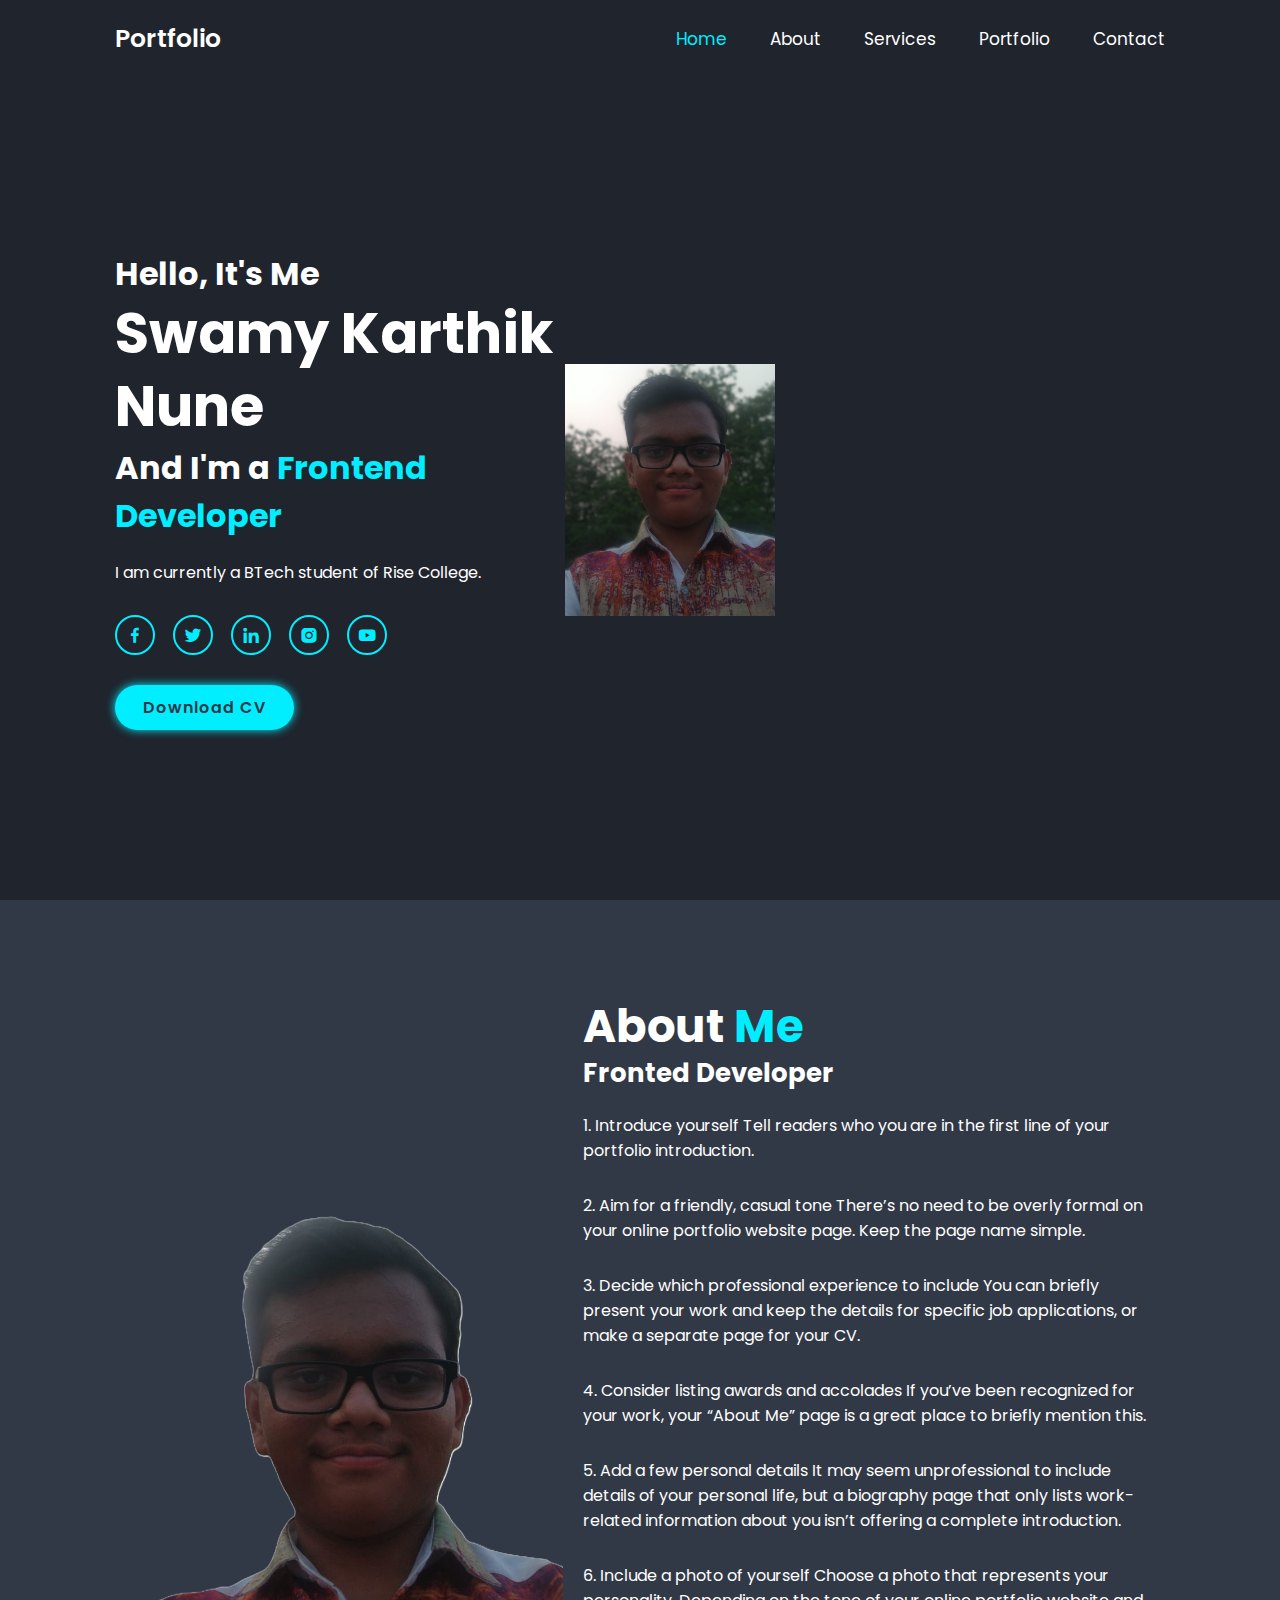
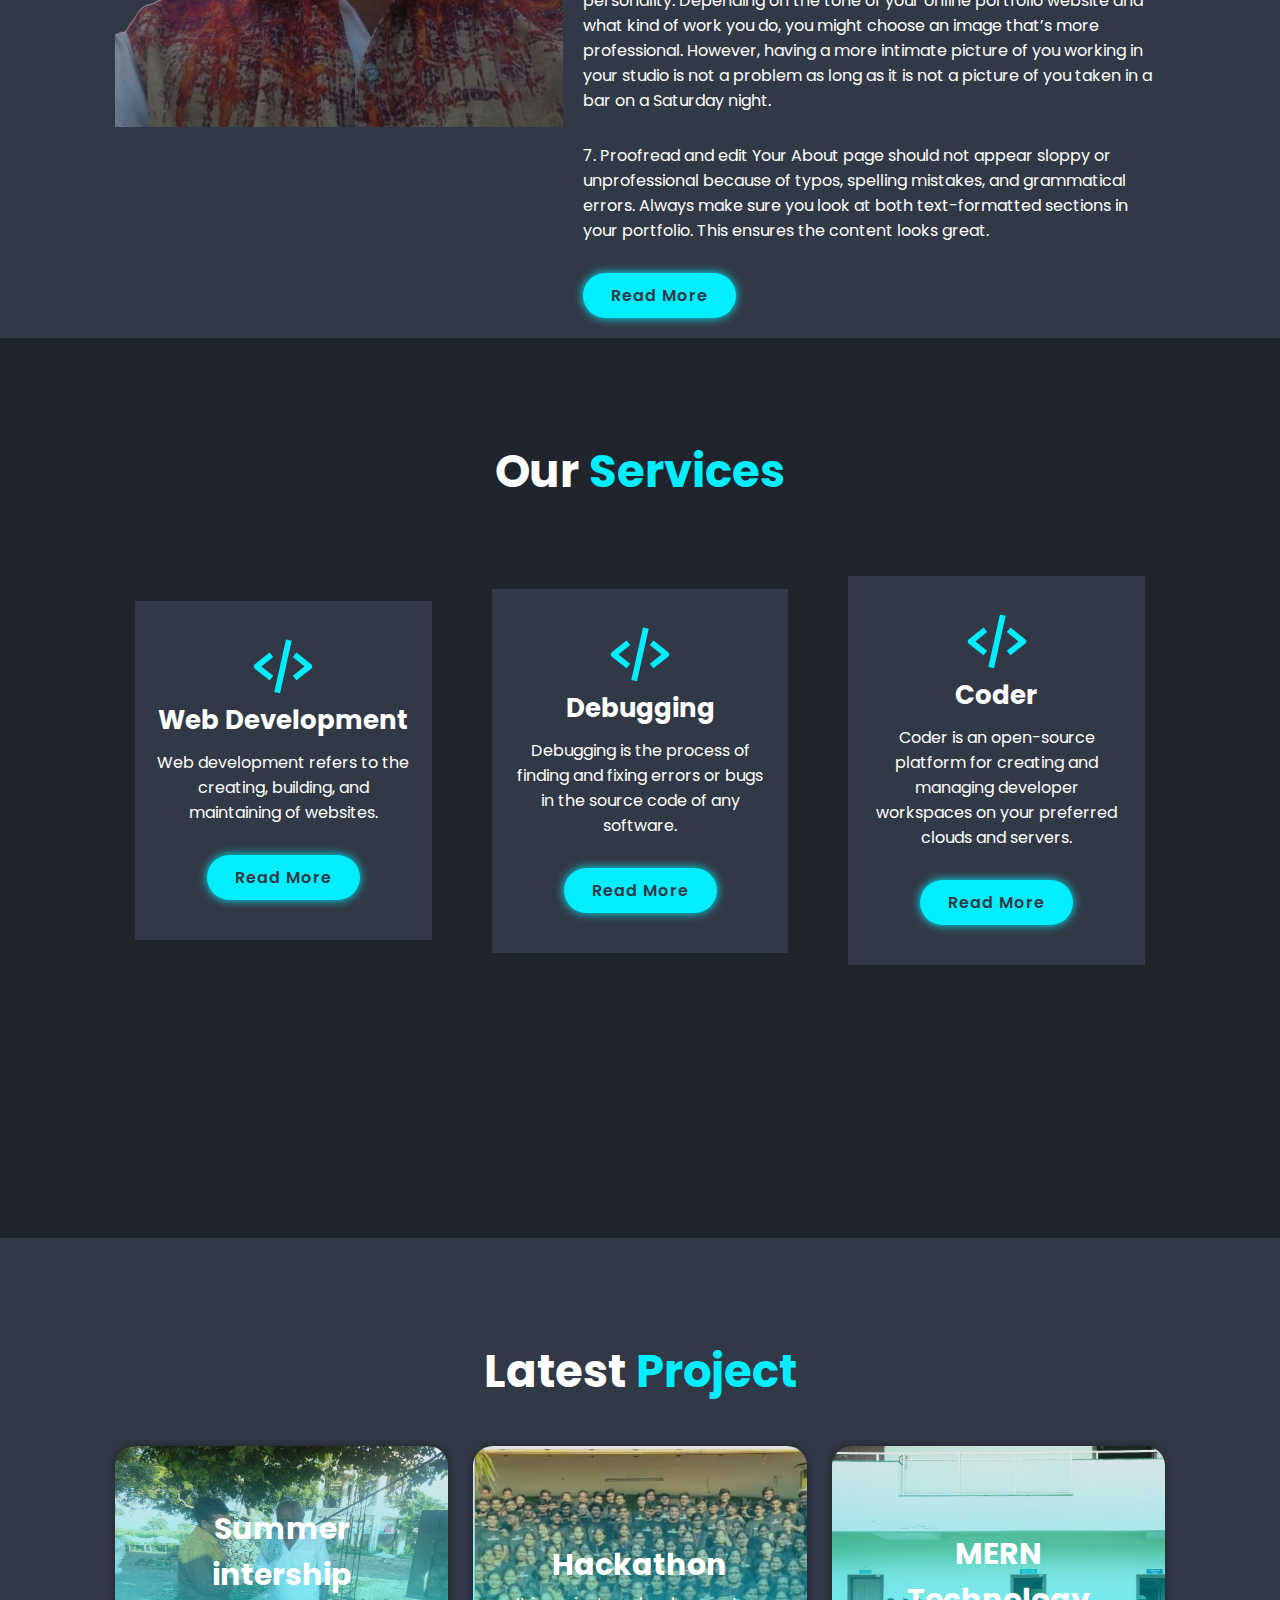
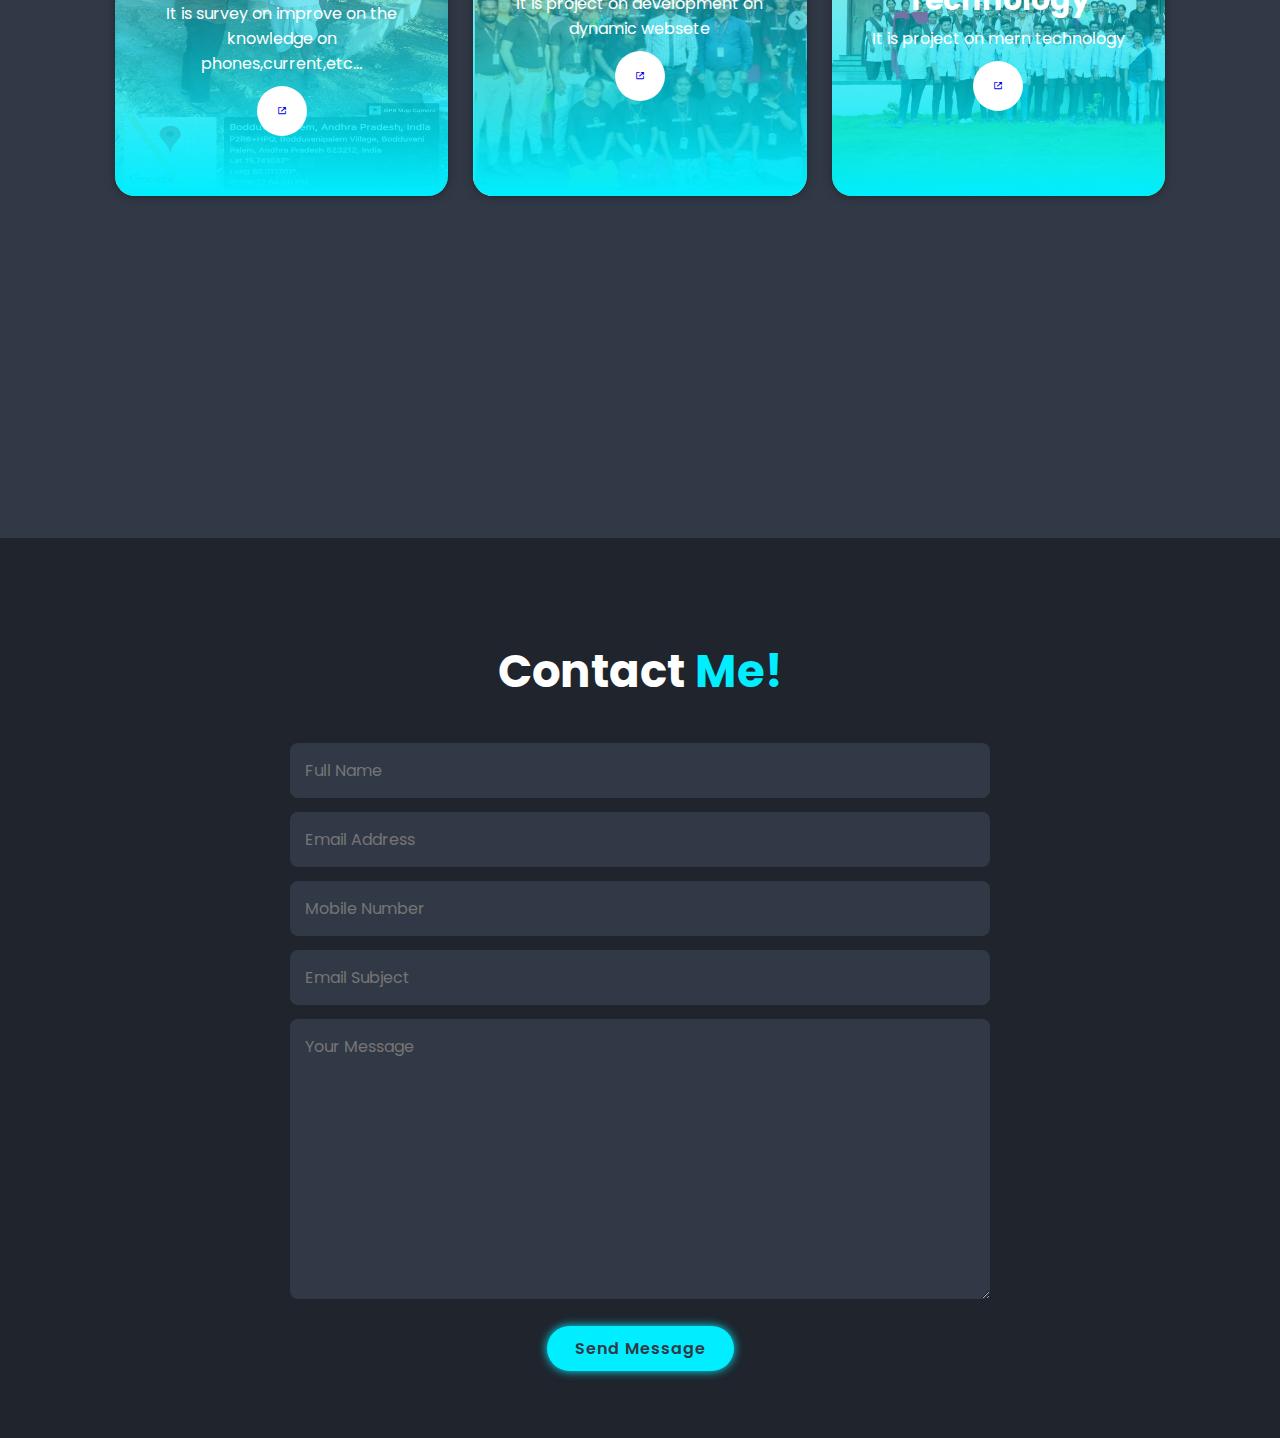
<file: index.html>
<html>
    <head>
        <title>Portfolio</title>
        <link rel="stylesheet" href="style.css">
        <link href="https://unpkg.com/boxicons@2.1.4/css/boxicons.min.css" rel="stylesheet">

    </head>
    <body>
        <header class="header">
            <a href="#" class="logo">Portfolio</a>
            <nav class="navbar">
           <a href="#home" class="active">Home</a>
           <a href="#About">About</a>
           <a href="#services">Services</a>
           <a href="#portfolio">Portfolio</a> 
           <a href="#contact">Contact</a>
        </nav>
        </header>
        <section class="home" id="home">
            <div class="home-content">
                <h3>Hello, It's Me</h3>
                <h1>Swamy Karthik Nune</h1>
                <h3>And I'm a <span>Frontend Developer</span></h3>
                <p>I am currently a BTech student of Rise College.</p>
                <div class="social-media">
                    <a href="#"><i class='bx bxl-facebook'></i></a>
                    <a href="#"><i class='bx bxl-twitter'></i></a>
                    <a href="#"><i class='bx bxl-linkedin'></i></a>
                    <a href="#"><i class='bx bxl-instagram-alt'></i></a>
                    <a href="#"><i class='bx bxl-youtube'></i></a>
                </div>
                <a href="#" class="btn">Download CV</a>
            </div>
            <div class="home-img">
                <img src="2b.jpg" alt="" height="50%" width="35%" >
            </div>
        </section>
        <section class="About" id="About">
            <div class="about-img">
                <img src="2d.png" alt="" height="50%" width="35%">
            </div>
            <div class="about-content">
                <h2 class="heading">About <span> Me</span></h2>
                <h3>Fronted Developer</h3>
                <p>1. Introduce yourself
                    Tell readers who you are in the first line of your portfolio introduction. </p>
                <p>2. Aim for a friendly, casual tone
                    There’s no need to be overly formal on your online portfolio website page. Keep the page name simple. </p> 
                <p>3. Decide which professional experience to include
                    You can briefly present your work and keep the details for specific job applications, or make a separate page for your CV.</p>
                <p>4. Consider listing awards and accolades
                    If you’ve been recognized for your work, your “About Me” page is a great place to briefly mention this.</p>
                <p>5. Add a few personal details
                    It may seem unprofessional to include details of your personal life, but a biography page that only lists work-related information about you isn’t offering a complete introduction. </p>
                <p>6. Include a photo of yourself
                    Choose a photo that represents your personality. Depending on the tone of your online portfolio website and what kind of work you do, you might choose an image that’s more professional. However, having a more intimate picture of you working in your studio is not a problem as long as it is not a picture of you taken in a bar on a Saturday night.</p>
                <p>7. Proofread and edit
                    Your About page should not appear sloppy or unprofessional because of typos, spelling mistakes, and grammatical errors. Always make sure you look at both text-formatted sections in your portfolio. This ensures the content looks great.</p>   
                <a href="#" class="btn">Read More</a>
            </div>
        </section>
        <section class="services" id="services">
            <h2 class="heading">Our <span>Services</span></h2>
            <div class="services-container">
                <div class="services-box">
                    <i class="bx bx-code-alt"></i>
                    <h3>Web Development</h3>
                    <p>Web development refers to the creating, building, and maintaining of websites.</p>
                    <a href="#" class="btn">Read More</a>
                </div>
                <div class="services-box">
                    <i class="bx bx-code-alt"></i>
                    <h3>Debugging</h3>
                    <p>Debugging is the process of finding and fixing errors or bugs in the source code of any software.</p>
                    <a href="#" class="btn">Read More</a>
                </div>
                <div class="services-box">
                    <i class="bx bx-code-alt"></i>
                    <h3>Coder</h3>
                    <p>Coder is an open-source platform for creating and managing developer workspaces on your preferred clouds and servers.                    </p>
                    <a href="#" class="btn">Read More</a>
                </div>
            </div>
        </section>
        <section class="portfolio" id="portfolio">
            <h2 class="heading">Latest <span>Project</span></h2>
            <div class="portfolio-container">
                <div class="portfolio-box">
                <img src="project1.jpg" alt="" height="350px" width="500px">
                <div class="portfolio-layer">
                    <h4>Summer intership</h4>
                    <p>It is survey on improve on the knowledge on phones,current,etc...</p>
                    <a href="#"><i class='bx bx-link-external'></i></a>
                </div>
                </div>
                <div class="portfolio-box">
                    <img src="project2.png" alt=""  height="350px" width="500px">
                    <div class="portfolio-layer">
                        <h4>Hackathon</h4>
                        <p>It is project on development on dynamic websete</p>
                        <a href="#"><i class='bx bx-link-external'></i></a>
                    </div>
                </div>
                    <div class="portfolio-box">
                        <img src="project3.jpg" alt="" height="350px" width="500px">
                        <div class="portfolio-layer">
                            <h4>MERN Technology</h4>
                            <p>It is project on mern technology</p>
                            <a href="#"><i class='bx bx-link-external'></i></a>
                        </div>
                    </div>
            </div>
        </section>
        <section class="Contact" id="Contact">
            <h2 class="heading">Contact <span>Me!</span></h2>
            <form action="#">
                <div class="input-box">
                <input type="text" placeholder="Full Name">
                <input type="email" placeholder="Email Address">
                </div>
                <div class="input-box">
                    <input type="number" placeholder="Mobile Number">
                    <input type="text" placeholder="Email Subject">
                    </div>
                <textarea name="" id="" cols="10" rows="10" placeholder="Your Message"></textarea>
                <input type="submit" value="Send Message" class="btn">  
            </form>
        </section>
    </body>
</html>
</file>
<file: style.css>
@import url('https://fonts.googleapis.com/css2?family=Poppins:wght@100;200;300;400;500;600;700;800;900&display=swap');

*{
    margin: 0;
    padding:0;
    box-sizing: border-box;
    text-decoration: none;
    border:none;
    outline: none;
    scroll-behavior: smooth;
    font-family: 'Poppins',sans-serif;
}

:root{
    --bg-color: #1f242d;
    --second-bg-color: #323946;
    --text-color: #fff;
    --main-color:#0ef;
}
html{
    font-size: 62.5%;
    overflow-x: hidden;
}
body{
    background: var(--bg-color);
    color:var(--text-color);
}
section{
    min-height: 100vh;
    padding: 10rem 9% 2rem;

}
.header{
    position: fixed;
    top: 0;
    left: 0;
    width: 100%;
    padding: 2rem 9%;
    background: var(--bg-color);
    display: flex;
    justify-content: space-between;
    align-items: center;
    z-index: 100;
}
.logo {
    font-size: 2.5rem;
    color: var(--text-color);
    font-weight: 600;
    cursor: default;
}
.navbar a{
    font-size: 1.7rem;
    color:var(--text-color);
    margin-left: 4rem;
    transition: .3s;
}
.navbar a:hover{
    color: var(--main-color);

}
.navbar a:hover,
.navbar a.active{
    color: var(--main-color);

}
.home{
    display: flex;
    justify-content: center;
    align-items: center;
}
.home-content h3{
    font-size: 3.2rem;
    font-weight: 700;
}
.home-content h3:nth-of-type(2){
    margin-bottom: 2rem;
}
span{
    color: var(--main-color);
}

.home-content h1{
    font-size: 5.6rem;
    font-weight: 700;
    line-height: 1.3;
}
.home-content p{
    font-size: 1.6rem;
}
.social-media a{
    display: inline-flex;
    justify-content: center;
    align-items: center;
    width: 4rem;
    height: 4rem;
    background: transparent;
    border: .2rem solid var(--main-color);
    border-radius: 50%;
    font-size: 2rem;
    color: var(--main-color);
    margin: 3rem 1.5rem 3rem 0 ;
    transition: .5s ease;
}
.social-media a:hover{
    background: var(--main-color);
    color: var(--second-bg-color);
    box-shadow: 0 0 1rem var(--main-color);
}
.btn{
    display: inline-block;
    padding: 1rem 2.8rem;
    background: var(--main-color);
    border-radius: 4rem;
    box-shadow: 0 0 1rem var(--main-color);
    font-size: 1.6rem;
    color:var(--second-bg-color);
    letter-spacing: .1rem;
    font-weight: 600;
    transition: .5s ease;
}
.about{
    display: flex;
    justify-content: center;
    align-items: center;
    gap: 2rem;
    background: var(--second-bg-color);

}
.about-img img{
    width: 35vw;
}
.heading{
 text-align: center;
 font-size: 4.5rem;   
}
.about-content h2{
    text-align: left;
    line-height: 1.2;
}
.about-content h3{
    font-size: 2.6rem;
}
.about-content p{
    font-size: 1.6rem;
    margin: 2rem 0 3rem;
}
.services h2{
 margin-bottom: 5rem;   
}
.services-container{
    display: flex;
    justify-content: center;
    align-items: center;
    flex-wrap: wrap;
    gap: 2rem;
}
.services-container .services-box{
    flex: 1 1 30rem;
    background: var(--second-bg-color);
    padding: 3rem 2rem 4rem;
    border-radius: 2rem;
    text-align: center;
    border: 2rem solid var(--bg-color);
}
.services-box i{
    font-size: 7rem;
    color: var(--main-color);
} 
.services-box h3{
    font-size: 2.6rem;
}
.services-box p{
    font-size: 1.6rem;
    margin: 1rem 0 3rem;
}
.portfolio{
    background: var(--second-bg-color);
}
.portfolio h2{
    margin-bottom:4rem;
}
.portfolio-container {
    display: flex;
    grid-template-columns: repeat(3, 1fr);
    align-items: center;
    gap: 2.5rem;
}
.portfolio-container .portfolio-box{
    position: relative;
    border-radius: 2rem;
    box-shadow: 0 0 1rem var(--bg-color);
    overflow: hidden;
    display: flex;

}
.portfolio-box .portfolio-layer{
    position: absolute;
    bottom: 0;
    left: 0;
    width: 100%;
    height: 100%;
    background: linear-gradient(rgba(0,0,0,.1),var(--main-color)) ;
    display: flex;
    justify-content: center;
    align-items: center;
    flex-direction: column;
    text-align: center;
    padding:0 4rem;
}
.portfolio-layer h4{
    font-size: 3rem;
}
.portfolio-layer p{
    font-size: 1.6rem;
    margin: .3rem 0 1rem;
}
.portfolio-layer a{
    display: inline-flex;
    justify-content: center;
    align-items: center;
    width: 5rem;
    height: 5rem;
    background: var(--text-color);
    border-radius: 50%;    
}
.contact h2{
    margin-bottom: 3rem;
}
.contact form{
    max-width: 70rem;
    margin:1rem auto ;
    text-align: center;
    margin-bottom: 3rem;
}
.contact form .input-box{
    display: flex;
    justify-content: space-between;
    flex-wrap: wrap;
}
.contact form .input-box input,
.contact form textarea{
    width: 100%;
    padding: 1.5rem;
    font-size: 1.6rem;
    color: var(--text-color);
    background: var(--second-bg-color);
    border-radius: .8rem;
    margin: .7rem 0;
}
.contact form .btn{
    margin-top: 2rem;
    
}
</file>
